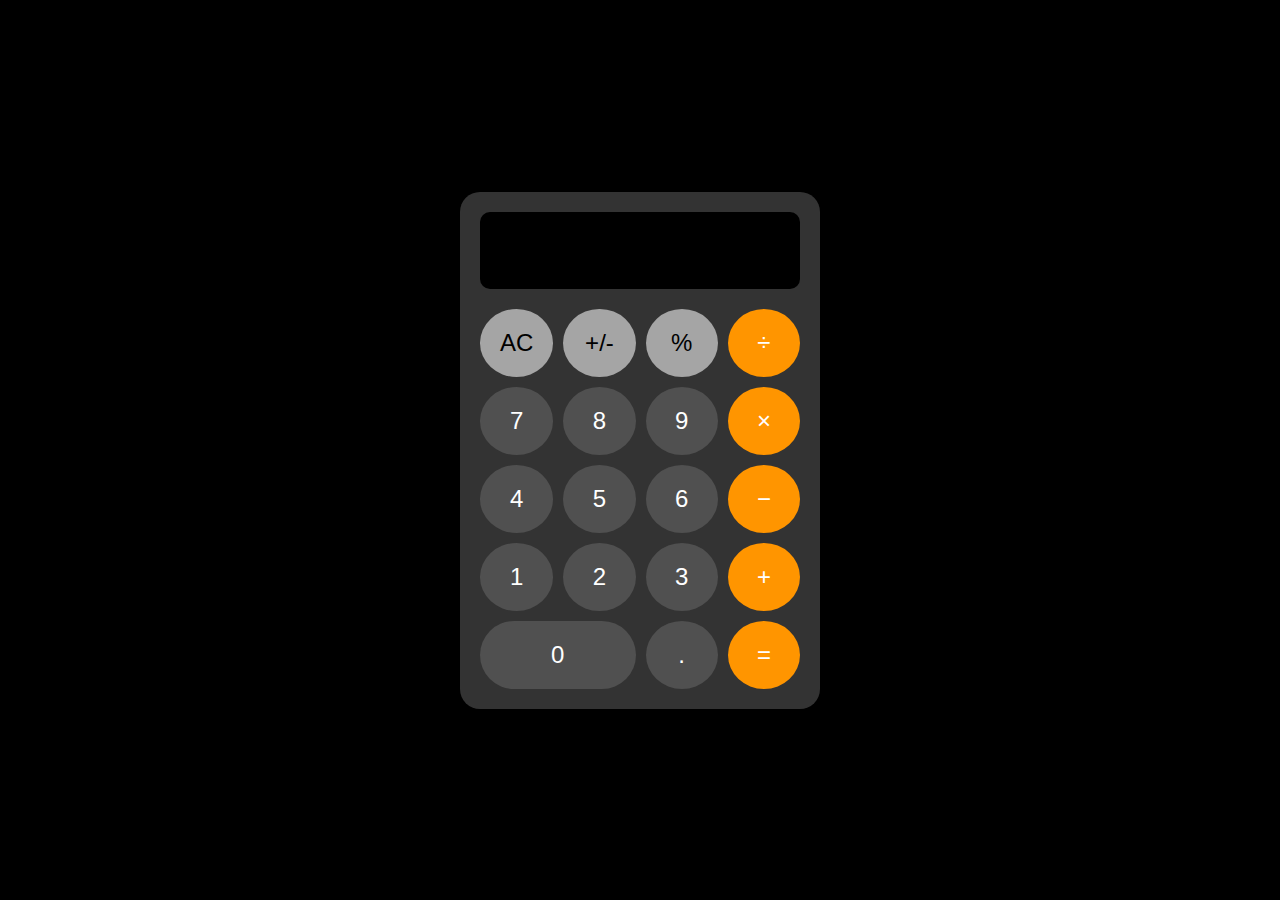
<file: desafios/desafioCalculadora/index.html>
<!DOCTYPE html>
<html lang="pt-BR">
<head>
    <meta charset="UTF-8">
    <meta name="viewport" content="width=device-width, initial-scale=1.0">
    <title>Calculadora</title>
    <link rel="stylesheet" href="index.css">
</head>
<body>
    <div class="calculator">
        <div class="calculator-display">
            <input type="text" id="display" disabled>
        </div>
        <div class="calculator-buttons">
            <button class="btn function" onclick="apagar()">AC</button>
            <button class="btn function">+/-</button>
            <button class="btn function" onclick="mostrar_display('%')">%</button>
            <button class="btn operator" onclick="mostrar_display('/')">÷</button>

            <button class="btn number" onclick="mostrar_display(7)">7</button>
            <button class="btn number" onclick="mostrar_display(8)">8</button>
            <button class="btn number" onclick="mostrar_display(9)">9</button>
            <button class="btn operator" onclick="mostrar_display('*')">×</button>

            <button class="btn number"onclick="mostrar_display(4)">4</button>
            <button class="btn number" onclick="mostrar_display(5)">5</button>
            <button class="btn number"onclick="mostrar_display(6)">6</button>
            <button class="btn operator" onclick="mostrar_display('-')">−</button>

            <button class="btn number" onclick="mostrar_display(1)">1</button>
            <button class="btn number" onclick="mostrar_display(2)">2</button>
            <button class="btn number" onclick="mostrar_display(3)">3</button>
            <button class="btn operator" onclick="mostrar_display('+')">+</button>

            <button class="btn number zero" onclick="mostrar_display(0)">0</button>
            <button class="btn number" >.</button>
            <button class="btn operator" onclick="calcular()">=</button>
        </div>
    </div>
</body>
<script src="script.js"></script>
</html>
</file>
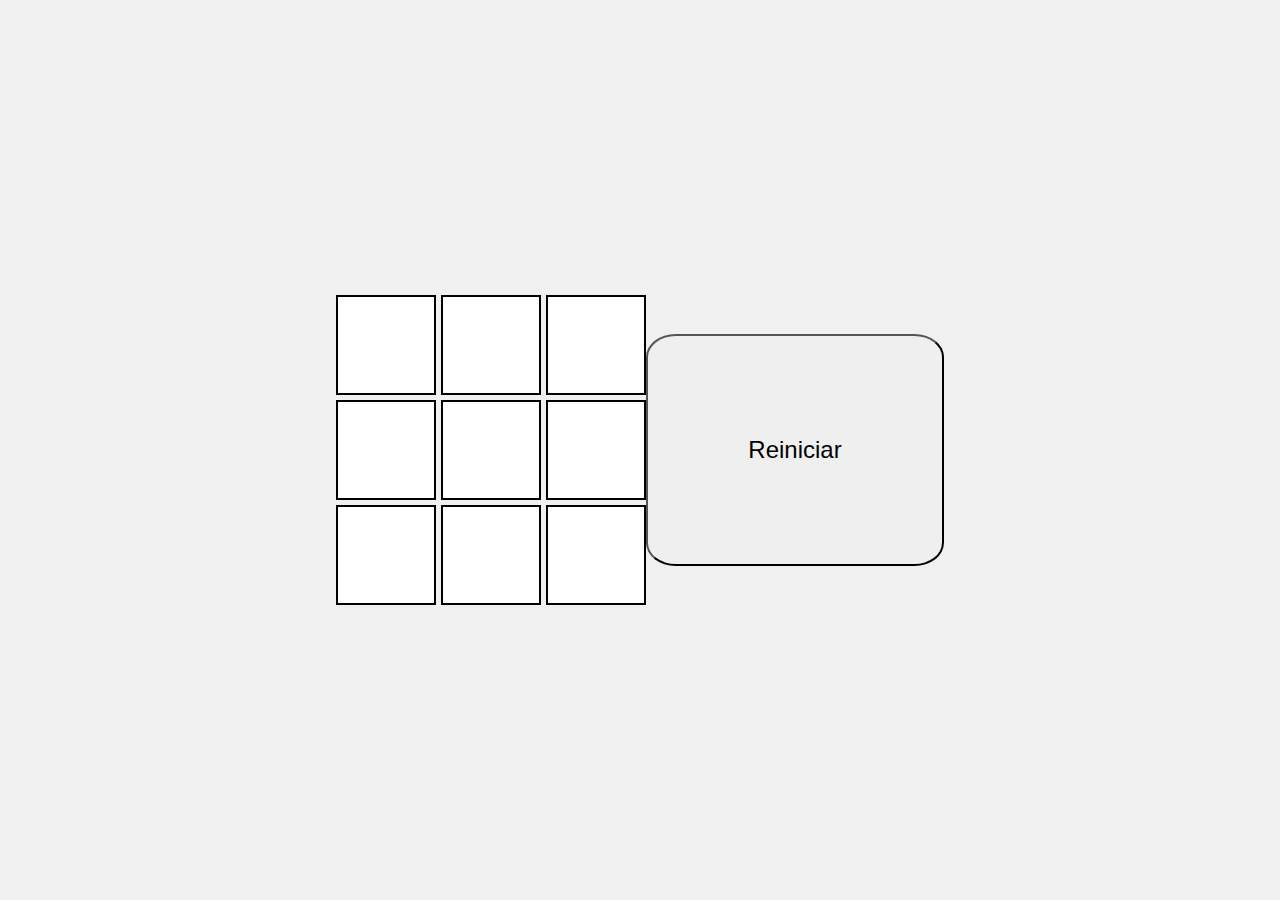
<file: desafios/desafioJogoVelha/index.html>
<!DOCTYPE html>
<html lang="pt-BR">
<head>
    <meta charset="UTF-8">
    <meta name="viewport" content="width=device-width, initial-scale=1.0">
    <title>Jogo da Velha</title>
    <link rel="stylesheet" href="styles.css">
</head>
<body>
    <div class="board">
        <div class="cell" data-cell onclick="jogar('div1')" id="div1"></div>
        <div class="cell" data-cell onclick="jogar('div2')" id="div2"></div>
        <div class="cell" data-cell onclick="jogar('div3')" id="div3"></div>
        <div class="cell" data-cell onclick="jogar('div4')" id="div4"></div>
        <div class="cell" data-cell onclick="jogar('div5')" id="div5"></div>
        <div class="cell" data-cell onclick="jogar('div6')" id="div6"></div>
        <div class="cell" data-cell onclick="jogar('div7')" id="div7"></div>
        <div class="cell" data-cell onclick="jogar('div8')" id="div8"></div>
        <div class="cell" data-cell onclick="jogar('div9')" id="div9"></div>
    </div>
    
    <button id= "btn" onclick="reiniciar()">Reiniciar</button>
</body>

<script src="script.js"></script>
</html>
</file>
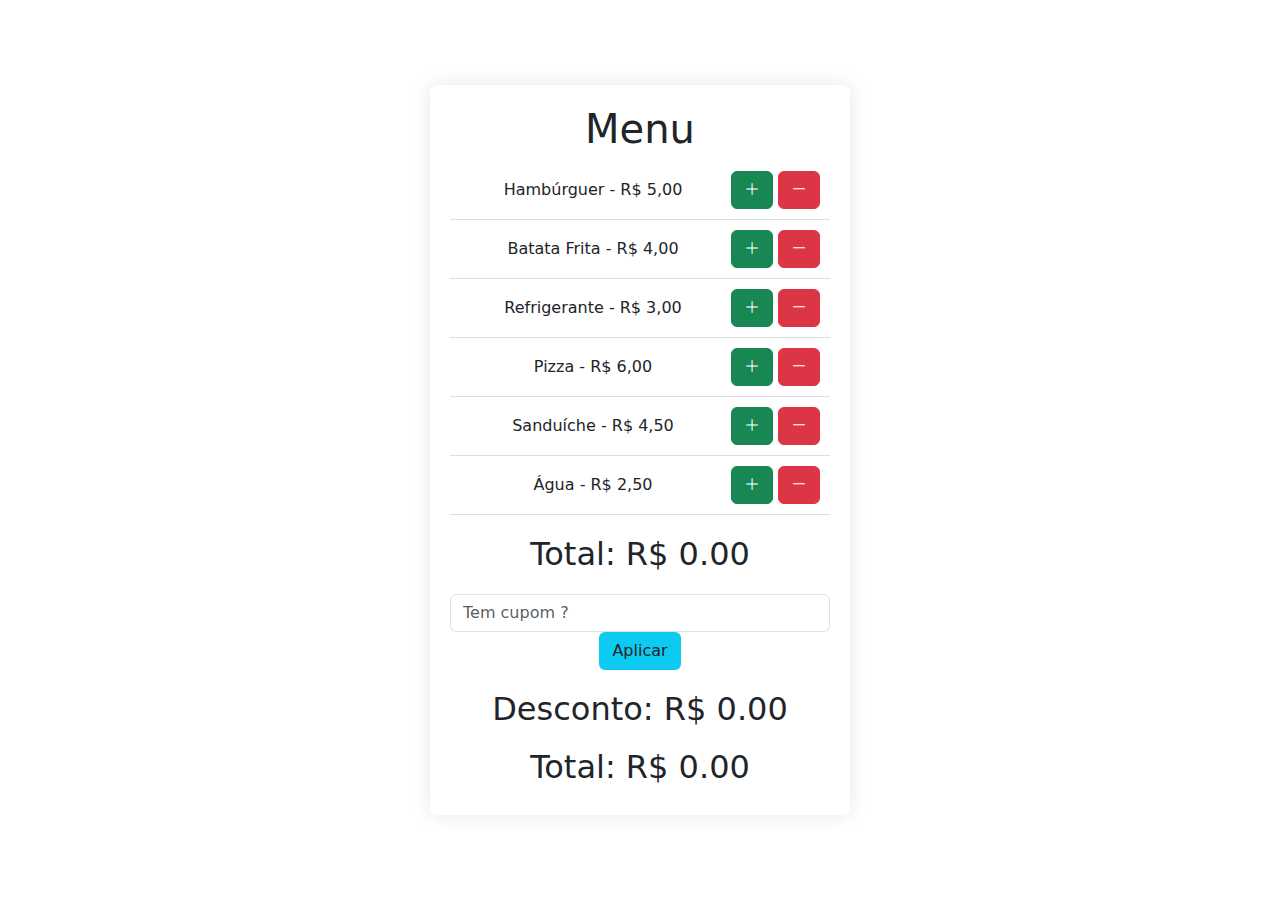
<file: js-fundamentos/aula04/index.html>
<!DOCTYPE html>
<html lang="pt-BR">
<head>
    <meta charset="UTF-8">
    <meta name="viewport" content="width=device-width, initial-scale=1.0">
    <title>Totem de Lanchonete</title>
    <link rel="stylesheet" href="styles.css">
    <link href="https://cdn.jsdelivr.net/npm/bootstrap@5.3.0/dist/css/bootstrap.min.css" rel="stylesheet">
    <link href="https://cdn.jsdelivr.net/npm/bootstrap-icons/font/bootstrap-icons.css" rel="stylesheet">
</head>
<body>
    <div class="totem">
        <h1>Menu</h1>
        <div class="item" data-price="5.00">
            <span>Hambúrguer - R$ 5,00</span>

            <button class="btn btn-success add" onclick="adicionar_item(5.00)">
                <i class="bi bi-plus-lg"></i>
            </button>

            <button class="btn btn-danger remove" onclick="remover_item(5.00)">
                <i class="bi bi-dash-lg"></i>
            </button>
 
        </div>
        <div class="item" data-price="4.00">
            <span>Batata Frita - R$ 4,00</span>
            <button class="btn btn-success add" onclick="adicionar_item(4.00)">
                <i class="bi bi-plus-lg"></i>
            </button>

            <button class="btn btn-danger remove" onclick="remover_item(4.00)">
                <i class="bi bi-dash-lg"></i>
            </button>
        </div>
        <div class="item" data-price="3.00">
            <span>Refrigerante - R$ 3,00</span>
            <button class="btn btn-success add" onclick="adicionar_item(3.00)">
                <i class="bi bi-plus-lg"></i>
            </button>

            <button class="btn btn-danger remove" onclick="remover_item(3.00)">
                <i class="bi bi-dash-lg"></i>
            </button>
        </div>
        <div class="item" data-price="6.00">
            <span>Pizza - R$ 6,00</span>
            <button class="btn btn-success add" onclick="adicionar_item(6.00)">
                <i class="bi bi-plus-lg"></i>
            </button>

            <button class="btn btn-danger remove" onclick="remover_item(6.00)">
                <i class="bi bi-dash-lg"></i>
            </button>
        </div>
        <div class="item" data-price="4.50">
            <span>Sanduíche - R$ 4,50</span>
            <button class="btn btn-success add" onclick="adicionar_item(4.50)">
                <i class="bi bi-plus-lg"></i>
            </button>

            <button class="btn btn-danger remove" onclick="remover_item(4.50)">
                <i class="bi bi-dash-lg"></i>
            </button>
        </div>
        <div class="item" data-price="2.50">
            <span>Água - R$ 2,50</span>
            <button class="btn btn-success add" onclick="adicionar_item(2.50)">
                <i class="bi bi-plus-lg"></i>
            </button>

            <button class="btn btn-danger remove" onclick="remover_item(2.50)">
                <i class="bi bi-dash-lg"></i>
            </button>
        </div>

        <div class="total">
            <h2>Total: R$ <span id="total">0.00</span></h2>
        </div>

        <div class="total">
            <input class="form-control" placeholder="Tem cupom ?" type="text" id="cupom">
            <button class="btn bg-info" onclick="aplicar_cupom()">Aplicar</button>
        </div>

        <div class="total">
            <h2>Desconto: R$ <span id="total-desconto">0.00</span></h2>
        </div>

        <div class="total">
            <h2>Total: R$ <span id="valor-total">0.00</span></h2>
        </div>
    </div>
</body>

<script>
    let valorTotal = 0.0;
    let desconto = 0.0

    const totalHtml = document.getElementById("total")
    const cupons = [
        {
            "codigo": "MOISES10",
            "desconto": 10 
        },
        {
            "codigo": "FLAVIA15",
            "desconto": 15 
        },
        {
            "codigo": "JANDERSON20",
            "desocnto": 20 
        }
    ]

    function adicionar_item(valor) {
        valorTotal += valor;
        totalHtml.textContent = valorTotal.toFixed(2)
    }

    function remover_item(valor) {

        if (valor >= valorTotal) {
            alert("Valor invalido!")
        }else{
            valorTotal -= valor;
            totalHtml.textContent = valorTotal.toFixed(2)
        }
        
    }

    function aplicar_cupom() {
        const codigo = document.getElementById("cupom").value

        for (let i = 0; i < cupons.length; i++) {
            const cupom = cupons[i];
            
            if(cupom.codigo == codigo){
                desconto = cupom.desconto
            }
        }

        const valorDesconto = valorTotal * (desconto/100)
        valorTotal = valorTotal - valorDesconto

        const descontoHtml = document.getElementById("total-desconto")
        descontoHtml.textContent = valorDesconto.toFixed(2)

        const totalHtml = document.getElementById("valor-total")
        totalHtml.textContent = valorTotal.toFixed(2)
    }
</script>


</html>
</file>
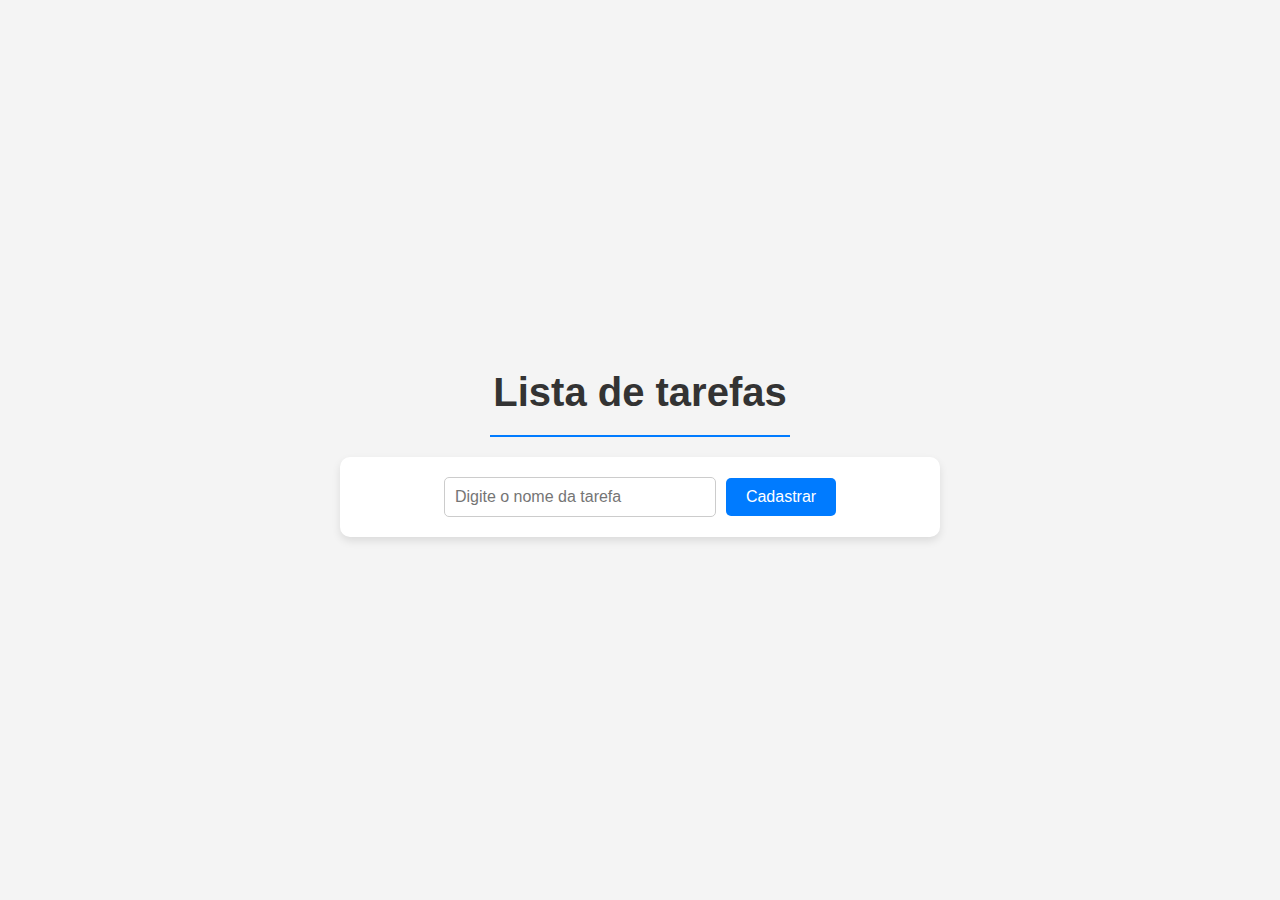
<file: js-fundamentos/aula05/index.html>
<!DOCTYPE html>
<html lang="pt">

<head>
    <meta charset="UTF-8">
    <meta name="viewport" content="width=device-width, initial-scale=1.0">
    <title>Lista de tarefas</title>
    <link rel="stylesheet" href="index.css">   
</head>

<body>
    <div class="container">
        <h1>Lista de tarefas</h1>
        <hr/>
        <div class="form-container">
          <input type="text" placeholder="Digite o nome da tarefa" id="tarefa">
          <button type="button" onclick="adicionar_tarefa()">Cadastrar</button>
        </div>
        <ul class="task-list" id="tarefas"></ul>
      </div>
</body>

<script src="script.js"></script>

</html>
</file>
<file: desafios/desafioCalculadora/index.css>
body {
    display: flex;
    justify-content: center;
    align-items: center;
    height: 100vh;
    background-color: #000;
    margin: 0;
    font-family: Arial, sans-serif;
}

.calculator {
    background-color: #333;
    border-radius: 20px;
    box-shadow: 0 0 20px rgba(0, 0, 0, 0.5);
    padding: 20px;
    width: 320px;
}

.calculator-display {
    display: flex;
    justify-content: center;
    margin-bottom: 20px;
}

#display {
    width: 100%;
    padding: 20px;
    font-size: 2em;
    text-align: right;
    border: none;
    border-radius: 10px;
    background-color: #000;
    color: #fff;
}

.calculator-buttons {
    display: grid;
    grid-template-columns: repeat(4, 1fr);
    gap: 10px;
}

.btn {
    padding: 20px;
    font-size: 1.5em;
    border: none;
    border-radius: 50%;
    cursor: pointer;
    transition: background-color 0.3s, transform 0.1s;
}

.btn:hover {
    background-color: rgba(255, 255, 255, 0.1);
}

.btn:active {
    transform: scale(0.95);
}

.number {
    background-color: #505050;
    color: #fff;
}

.operator {
    background-color: #ff9500;
    color: #fff;
}

.function {
    background-color: #a5a5a5;
    color: #000;
}

.zero {
    grid-column: span 2;
    border-radius: 50px;
}
</file>
<file: desafios/desafioJogoVelha/styles.css>
* {
    box-sizing: border-box;
    margin: 0;
    padding: 0;
}

body {
    display: flex;
    justify-content: center;
    align-items: center;
    height: 100vh;
    background-color: #f0f0f0;
    font-family: Arial, sans-serif;
}

.board {
    display: grid;
    grid-template-columns: repeat(3, 100px);
    grid-template-rows: repeat(3, 100px);
    gap: 5px;
}

.cell {
    width: 100px;
    height: 100px;
    background-color: #fff;
    border: 2px solid #000;
    display: flex;
    justify-content: center;
    align-items: center;
    font-size: 24px;
    cursor: pointer;
    transition: background-color 0.3s;
}

.cell:hover {
    background-color: #f9f9f9;
}

#btn {
    display: flex;
    justify-content: center;
    align-items: center;
    padding: 100px;
    font-size: 1.5em;
    border: radius;
    border-radius: 10%;
    cursor: pointer;
    transition: background-color 0.3s, transform 0.1s;
}
</file>
<file: js-fundamentos/aula04/styles.css>
body {
    display: flex;
    justify-content: center;
    align-items: center;
    height: 100vh;
    background-color: #f8f9fa;
    margin: 0;
    font-family: Arial, sans-serif;
}

.container {
    display: flex;
    justify-content: center;
    align-items: center;
    height: 100%;
    width: 100%;
}

.totem {
    background-color: #fff;
    border-radius: 8px;
    box-shadow: 0 0 20px rgba(0, 0, 0, 0.1);
    padding: 20px;
    width: 420px;
    text-align: center;
    max-width: 90%; /* Para ajustar o tamanho máximo */
}

h1 {
    color: #333;
}

.items {
    max-height: 300px; /* Limita a altura dos itens para scroll se necessário */
    overflow-y: auto; /* Adiciona scroll vertical se necessário */
    margin-bottom: 15px;
}

.item {
    display: flex;
    justify-content: space-between;
    align-items: center;
    padding: 10px;
    border-bottom: 1px solid #ddd;
}

.item span {
    flex: 1; /* Ocupa o espaço disponível, empurrando os botões para a direita */
}

.item .btn {
    margin-left: 5px; /* Adiciona um pequeno espaçamento entre os botões */
}


.btn-group {
    display: flex;
}

button {
    padding: 8px 12px;
    font-size: 1em;
    border: none;
    border-radius: 5px;
    background-color: #28a745;
    color: #fff;
    cursor: pointer;
    transition: background-color 0.3s;
}

button:hover {
    background-color: #218838;
}

.total {
    margin-top: 20px;
}

h2 {
    color: #333;
}
</file>
<file: js-fundamentos/aula05/index.css>
body {
    font-family: 'Arial', sans-serif;
    background-color: #f4f4f4;
    display: flex;
    justify-content: center;
    align-items: center;
    height: 100vh;
    margin: 0;
  }
  
  .container {
    text-align: center;
    width: 100%;
    max-width: 600px;
  }
  
  h1 {
    color: #333;
    font-size: 2.5em;
    margin-bottom: 0.5em;
  }
  
  hr {
    width: 50%;
    border: none;
    height: 2px;
    background-color: #007bff;
    margin: 20px auto;
  }
  
  .form-container {
    display: flex;
    justify-content: center;
    align-items: center;
    background-color: #fff;
    padding: 20px;
    border-radius: 10px;
    box-shadow: 0 4px 8px rgba(0, 0, 0, 0.1);
    margin-bottom: 20px;
  }
  
  input[type="text"] {
    width: 250px;
    padding: 10px;
    margin-right: 10px;
    border: 1px solid #ccc;
    border-radius: 5px;
    font-size: 16px;
    transition: border-color 0.3s;
  }
  
  input[type="text"]:focus {
    border-color: #007bff;
    outline: none;
  }
  
  button {
    padding: 10px 20px;
    border: none;
    background-color: #007bff;
    color: #fff;
    border-radius: 5px;
    font-size: 16px;
    cursor: pointer;
    transition: background-color 0.3s;
  }
  
  button:hover {
    background-color: #0056b3;
  }
  
  .task-list {
    list-style-type: none;
    padding: 0;
  }
  
  .task-list li {
    background-color: #fff;
    margin: 10px 0;
    padding: 15px;
    border-radius: 5px;
    box-shadow: 0 2px 4px rgba(0, 0, 0, 0.1);
    display: flex;
    justify-content: space-between;
    align-items: center;
    font-size: 18px;
  }
  
  .task-list li button {
    background-color: #ff4d4d;
    color: #fff;
    border: none;
    border-radius: 5px;
    padding: 5px 10px;
    cursor: pointer;
    transition: background-color 0.3s;
  }
  
  .task-list li button:hover {
    background-color: #cc0000;
  }
</file>
